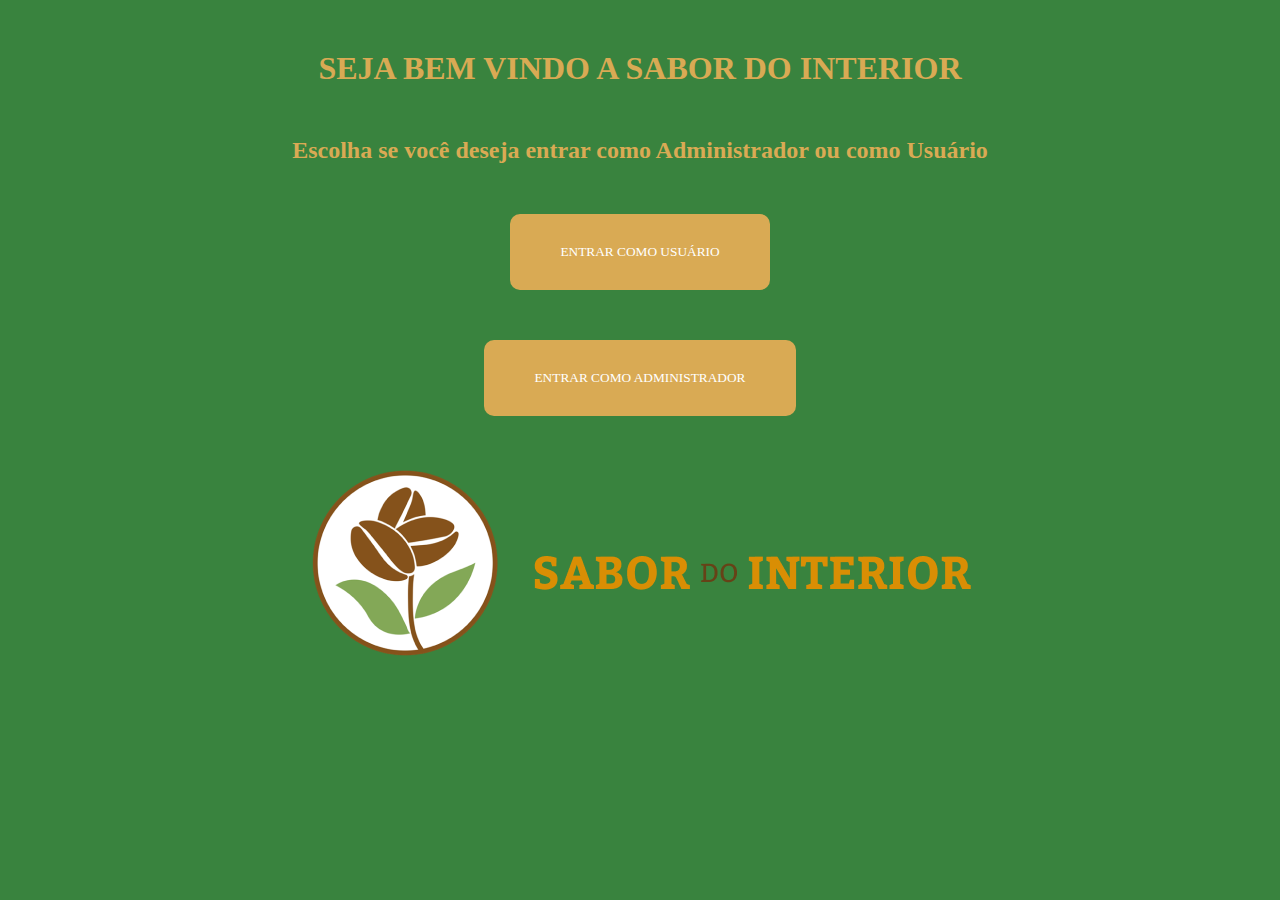
<file: trabalho/escolherUsiarioAdm.html>
<!DOCTYPE html>
<html lang="en">
<head>
    <meta charset="UTF-8">
    <meta name="viewport" content="width=device-width, initial-scale=1.0">
    <title>Escolha de Usuário/Administrador</title>
</head>
<body>
	<style>
		body {
			font-family: Arial, sans-serif;
			background-color: #39833e;
		}
		
		h1 {
			color: #d9aa54;
			text-align: center;
			margin-top: 50px;
			font-family: Georgia, 'Times New Roman', Times, serif;
		}

		h2{
			color: #d9aa54;
			text-align: center;
			margin-top: 50px;
			font-family: Georgia, 'Times New Roman', Times, serif;
		}

		div{
			text-align: center;
		}
		
		button {
			background-color: #d9aa54;
			color: #fff;
			padding: 30px 50px;
			border-radius: 10px;
			border: none;
			cursor: pointer;
			display: block;
			margin: 50px auto;
			font-family: Georgia, 'Times New Roman', Times, serif;
		}
		
		button:hover {
			background-color: #cfc97c;
		}
		
	</style>
</head>
<body>

<h1>SEJA BEM VINDO A SABOR DO INTERIOR</h1>
<h2>Escolha se você deseja entrar como Administrador ou como Usuário</h2>

<button class="button" onclick="window.location.href= 'paginaPrincipal.html'">ENTRAR COMO USUÁRIO</button>
<button class="button" onclick="window.location.href='principalADM.html'">ENTRAR COMO ADMINISTRADOR</button>
<div class="logo">
	<img src="imagem/Logo deitado.png" alt="">
</div>

</body>
</html>
</file>
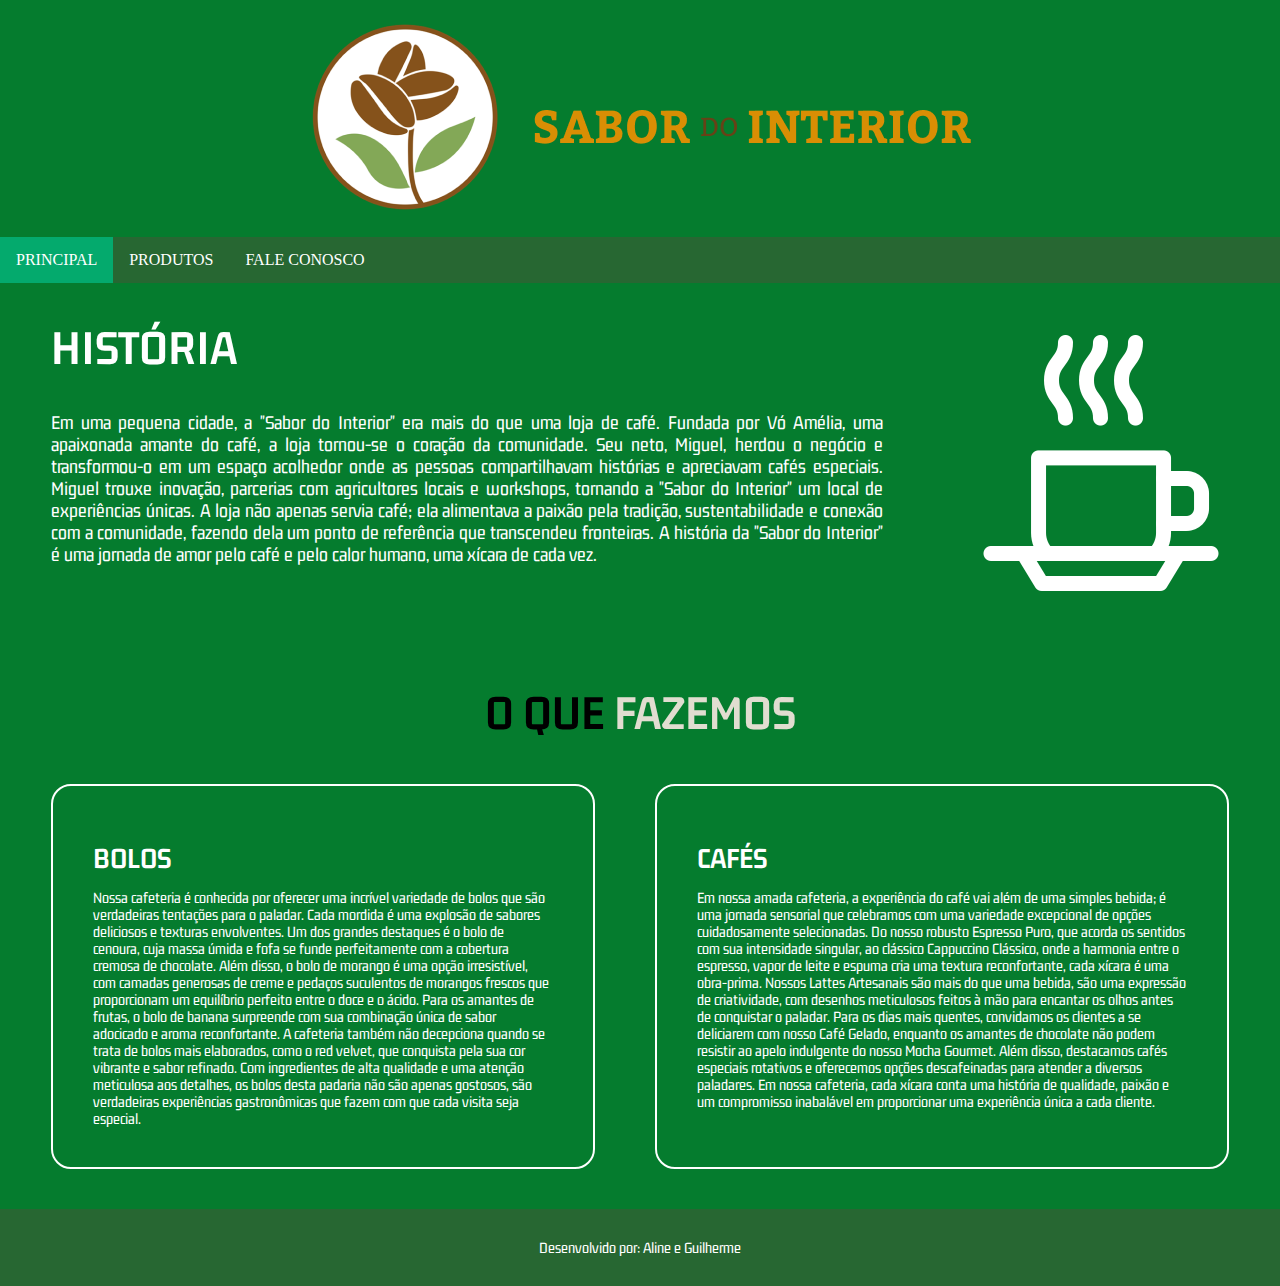
<file: trabalho/paginaPrincipal.html>
<!DOCTYPE html>
<html>
<head>
	<meta charset="utf-8">
	<meta name="viewport" content="width=device-width, initial-scale=1">
    <link rel="stylesheet" href="style2.css">
	<title>Página Principal</title>
</head>
    <style>
        .cabecalho {
        background-color:  #057c2e;
        padding: 20px;
        text-align: center;
        }
        ul {
        list-style-type: none;
        margin: 0;
        padding: 0;
        overflow: hidden;
        background-color: #276732;
        }

        li {
        float: left;
        }

        li a {
        display: block;
        color: white;
        text-align: center;
        padding: 14px 16px;
        text-decoration: none;
        font-family: Cambria, Cochin, Georgia, Times, 'Times New Roman', serif;
        }

        li a:hover:not(.active) {
        background-color: #316028;
        }

        .active {
        background-color: #04AA6D;
        }
        .rodape {
        background-color: #276732;
        color: #fff;
        text-align: center;
        padding: 30px 0;
        }
    </style>
<body>
    <div class="cabecalho">
        <img src="imagem/Logo deitado.png" alt="">
    </div>
    <ul>
        <li><a class="active" href="tentativa.html">PRINCIPAL</a></li>
        <li><a href="paginaProdutos.php">PRODUTOS</a></li>
        <li><a href="formularioFaleConosco.php">FALE CONOSCO</a></li>
      </ul>
      <main>
        <section class="topo-do-site">
            <div  class="interface">
                <div class="flex">
                    <div class="txt-topo-site">
                        <h1>HISTÓRIA</h1>
                        <p> 
							Em uma pequena cidade, a "Sabor do Interior" era mais do que uma loja de café. Fundada por Vó Amélia, 
							uma apaixonada amante do café, a loja tornou-se o coração da comunidade. Seu neto, Miguel, herdou o 
							negócio e transformou-o em um espaço acolhedor onde as pessoas compartilhavam histórias e apreciavam cafés especiais.
							Miguel trouxe inovação, parcerias com agricultores locais e workshops, tornando a "Sabor do Interior" 
							um local de experiências únicas. A loja não apenas servia café; ela alimentava a paixão pela tradição,
							 sustentabilidade e conexão com a comunidade, fazendo dela um ponto de referência que transcendeu fronteiras. 
							 A história da "Sabor do Interior" é uma jornada de amor pelo café e pelo calor humano, uma xícara de cada vez.</p>
                    </div>
                    <div class="img-topo-site">
                        <img src="imagem/cafeteria.png" alt="">
                    </div>
                </div>
            </div>
        </section>

        <section class="especialidades" id="especialidades">
            <div class="interface">
                <h2 class="titulo">O QUE <span>FAZEMOS</span></h2>
                <div class="flex">
                    <div class="especialidades-box">
                        <i class="bi bi-bandaid"></i>
                        <h3>BOLOS</h3>
                        <p> Nossa cafeteria é conhecida por oferecer uma incrível variedade de bolos que são verdadeiras tentações para o paladar. 
                            Cada mordida é uma explosão de sabores deliciosos e texturas envolventes. Um dos grandes destaques é o bolo de cenoura, 
                            cuja massa úmida e fofa se funde perfeitamente com a cobertura cremosa de chocolate. 
                            Além disso, o bolo de morango é uma opção irresistível, com camadas generosas de creme 
                            e pedaços suculentos de morangos frescos que proporcionam um equilíbrio perfeito entre o doce e o ácido. 
                            Para os amantes de frutas, o bolo de banana surpreende com sua combinação única de sabor adocicado e aroma reconfortante. 
                            A cafeteria também não decepciona quando se trata de bolos mais elaborados, como o red velvet, 
                            que conquista pela sua cor vibrante e sabor refinado. Com ingredientes de alta qualidade e uma atenção meticulosa aos detalhes, 
                            os bolos desta padaria não são apenas gostosos, são verdadeiras experiências gastronômicas que fazem com que cada visita seja especial.</p>
                    </div>

                    <div class="especialidades-box">
                        <i class="bi bi-arrow-repeat"></i>
                        <h3>CAFÉS</h3>
                        <p> Em nossa amada cafeteria, a experiência do café vai além de uma simples bebida;
                             é uma jornada sensorial que celebramos com uma variedade excepcional de opções cuidadosamente selecionadas.
                              Do nosso robusto Espresso Puro, que acorda os sentidos com sua intensidade singular, ao clássico Cappuccino Clássico, 
                              onde a harmonia entre o espresso, vapor de leite e espuma cria uma textura reconfortante, cada xícara é uma obra-prima. 
                              Nossos Lattes Artesanais são mais do que uma bebida, são uma expressão de criatividade, 
                              com desenhos meticulosos feitos à mão para encantar os olhos antes de conquistar o paladar. 
                              Para os dias mais quentes, convidamos os clientes a se deliciarem com nosso Café Gelado, 
                              enquanto os amantes de chocolate não podem resistir ao apelo indulgente do nosso Mocha Gourmet. 
                              Além disso, destacamos cafés especiais rotativos e oferecemos opções descafeinadas para atender a diversos paladares.
                               Em nossa cafeteria, cada xícara conta uma história de qualidade, paixão 
                               e um compromisso inabalável em proporcionar uma experiência única a cada cliente.</p>
                    </div>
                </div>
            </div>
        </section>
	</main>
      <footer class="rodape">
        <div class="interface">
            <p>Desenvolvido por: Aline e Guilherme</p>
        </div>
    </footer>
</body>
</html>
</file>
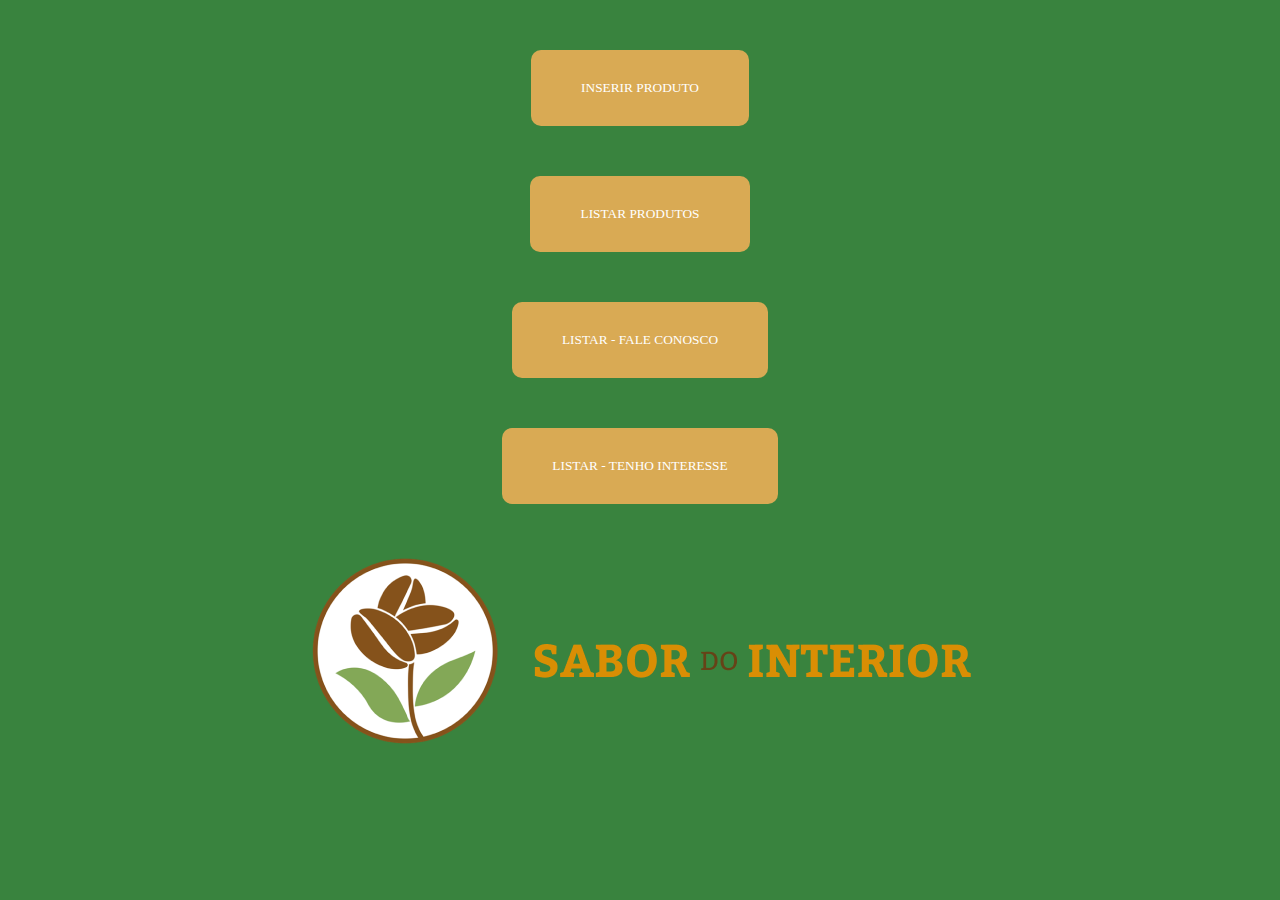
<file: trabalho/principalADM.html>
<!DOCTYPE html>
<html lang="en">
<head>
    <meta charset="UTF-8">
    <meta name="viewport" content="width=device-width, initial-scale=1.0">
    <title>ADM</title>
</head>
<body>
	<style>
		body {
			font-family: Arial, sans-serif;
			background-color: #39833e;
		}
		
		h1 {
			color: #d9aa54;
			text-align: center;
			margin-top: 50px;
			font-family: Georgia, 'Times New Roman', Times, serif;
		}

		div{
			text-align: center;
		}
		
		button {
			background-color: #d9aa54;
			color: #fff;
			padding: 30px 50px;
			border-radius: 10px;
			border: none;
			cursor: pointer;
			display: block;
			margin: 50px auto;
			font-family: Georgia, 'Times New Roman', Times, serif;
		}
		
		button:hover {
			background-color: #cfc97c;
		}
		
	</style>
</head>
<body>


<button class="button" onclick="window.location.href='inserirP.php'">INSERIR PRODUTO</button>
<button class="button" onclick="window.location.href='listarProdutosADM.php'">LISTAR PRODUTOS</button>
<button class="button" onclick="window.location.href='listarFaleConosco.php'">LISTAR - FALE CONOSCO</button>
<button class="button" onclick="window.location.href='listarTenhoInteresse.php'">LISTAR - TENHO INTERESSE</button>

<div class="logo">
	<img src="imagem/Logo deitado.png" alt="">
</div>

</body>
</html>
</file>
<file: trabalho/style2.css>
@import url('https://fonts.googleapis.com/css2?family=Gemunu+Libre:wght@300&display=swap');


/* Estilo geral */
*{
    margin: 0;
    padding: 0;
    box-sizing: border-box;
    font-family: 'Gemunu Libre';
}

body{
    background-color: #057c2e;
    height: 100vh;
}

.interface{
    max-width: 1280px;
    margin: 0 auto;
}

.flex{
    display: flex;
}

.btn-contato button{
    padding: 10px 40px;
    font-size: 18px;
    font-weight: 800;
    background-color: #d8d8d8;
    border: 0;
    border-radius: 10px;
    cursor: pointer;
    transition: .2s;
}

button:hover{
    box-shadow: 0px 0px 10px #ffffff;
    transform: scale(1.05);
}

h2.titulo{
    color: #000000;
    font-size: 50px;
    text-align: center;
}

h2.titulo span{
    color: #e1ddd0;
}

/* Estilo do cabeçalho */
header{
    padding: 40px 4%;
}

header > .interface{
    display: flex;
    align-items: center;
    justify-content: space-between;
}

/* cabeçalho links */
header a{
    color: #a2a2a2;
    text-decoration: none;
    display: inline-block;
    transition: .2s;
}

header a:hover{
    color: #ffffff;
    transform: scale(1.05);

}

header nav ul{
    list-style-type: none;
}

header nav ul li{
    display: inline-block;
    padding: 0 40px;

}

/* estilo do topo do site */
section.topo-do-site{
    padding: 40px 4%;
}

section.topo-do-site .flex{
    align-items: center;
    justify-content: center;
    gap: 90px;
}

.topo-do-site h1{
    color: #fff;
    font-size: 50px;
    line-height: 48px;
}

.topo-do-site .txt-topo-site p{
    color: #fff;
    font-size: 20px;
    margin: 40px 0;
    text-align: justify;
}

.topo-do-site .img-topo-site img{
    position: relative;
    animation: flutuar 2s ease-in-out infinite alternate;
}

@keyframes flutuar{
    0%{
        top: 0;
    }
    100%{
        top: 30px;
    }
}

/* Estilo das epecialidades */

section.especialidades{
    padding: 40px 4%;
}

section.especialidades .flex{
    gap: 60px;
}

.especialidades .especialidades-box{
    color: #fff;
    padding: 40px;
    border: 2px solid #fff;
    margin-top: 45px;
    border-radius: 20px;
    transition: .2s;
}

.especialidades .especialidades-box:hover{
    transform: scale(1.05);
    box-shadow: 0 0 10px #f1f1f17b;
}
.especialidades .especialidades-box i{
    font-size: 70px;
    color: #e1ddd0;
}

.especialidades .especialidades-box h3{
    font-size: 30px;
    margin: 15px 0;
}

.rodape {
    background-color: #035400;
    color: #fff;
    text-align: center;
    padding: 30px 0;
}

.rodape p {
    margin: 0;
}
</file>
